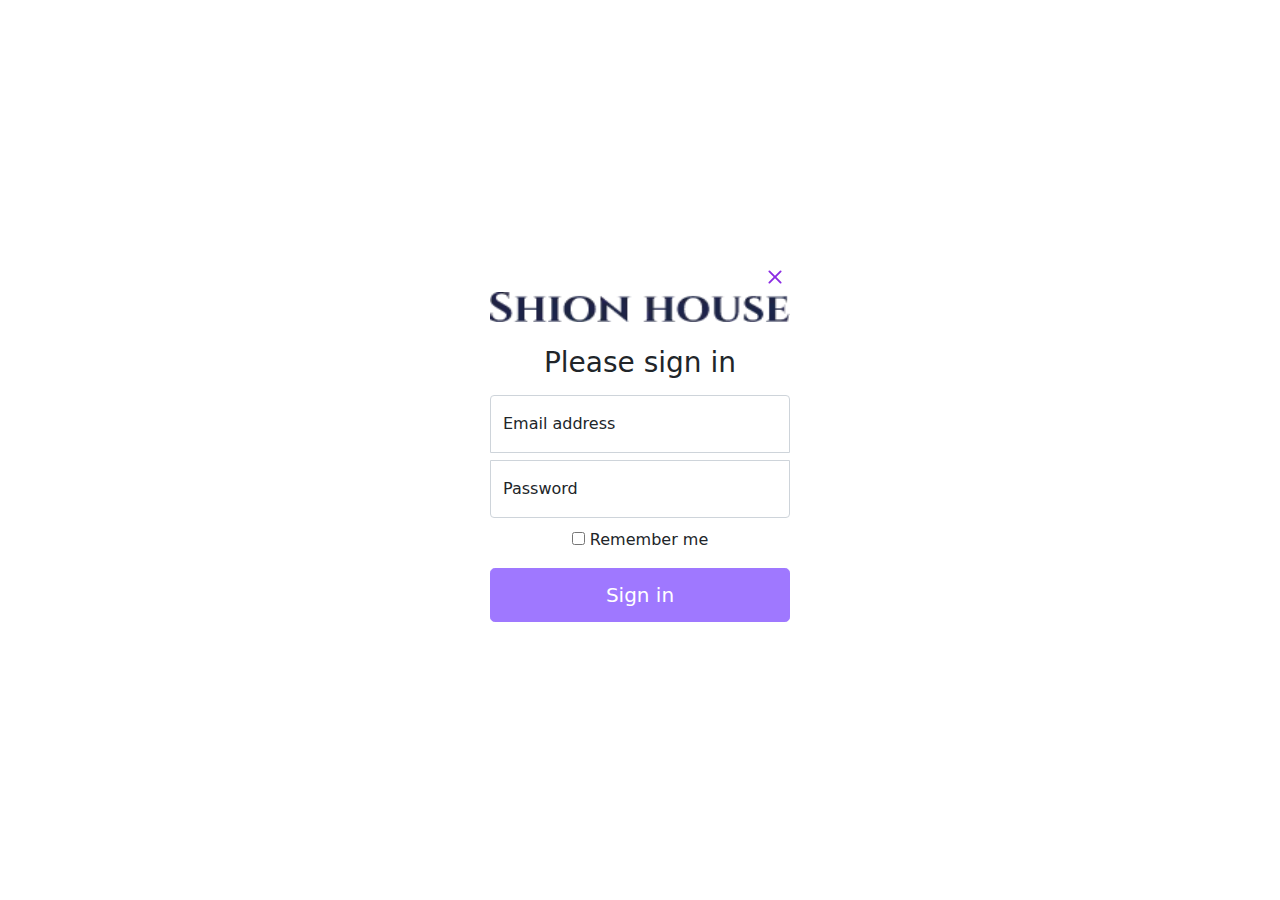
<file: zavrsni projekat/login.html>
<html lang="en">
<head>
    <meta charset="UTF-8">
    <meta http-equiv="X-UA-Compatible" content="IE=edge">
    <meta name="viewport" content="width=, initial-scale=1.0">
    <title>Login</title>
    <link rel="stylesheet" href="css/bootstrap.min.css">
	<link rel='stylesheet' type='text/css' media='screen' href='css/login.css'>
	<link rel="apple-touch-icon" sizes="180x180" href="favicon/apple-touch-icon.png">
    <link rel="icon" type="image/png" sizes="32x32" href="favicon/favicon-32x32.png">
    <link rel="icon" type="image/png" sizes="16x16" href="favicon/favicon-16x16.png">
    <link rel="manifest" href="site.webmanifest">
</head>
<body>
<div class="form-signin" cz-shortcut-listen="true">
	<a href="index.html" class="close">
		<svg xmlns="http://www.w3.org/2000/svg" width="30" height="30" fill="currentColor" class="bi bi-x" viewBox="0 0 16 16">
			<path d="M4.646 4.646a.5.5 0 0 1 .708 0L8 7.293l2.646-2.647a.5.5 0 0 1 .708.708L8.707 8l2.647 2.646a.5.5 0 0 1-.708.708L8 8.707l-2.646 2.647a.5.5 0 0 1-.708-.708L7.293 8 4.646 5.354a.5.5 0 0 1 0-.708z"/>
		  </svg>
	</a>
	<form class="text-center " >
		<img class="mb-4" src="img/logo.png.webp" alt="" width="300" height="30">
		<h1 class="h3 mb-3 fw-normal">Please sign in</h1>
	
		<div class="form-floating mb-2">
		  <input type="email" class="form-control" id="floatingInput" placeholder="name@example.com" required>
		  <label for="floatingInput">Email address</label>
		</div>
		<div class="form-floating mb-2">
		  <input type="password" class="form-control" id="floatingPassword" placeholder="Password" required>
		  <label for="floatingPassword">Password</label>
		</div>
	
		<div class="checkbox mb-3">
		  <label>
			<input type="checkbox" value="remember-me"> Remember me
		  </label>
		</div>
		<button class="w-100 btn btn-lg btn-primary" type="submit">Sign in</button>
	  </form>
	</div>
</body>
</html>
</file>
<file: zavrsni projekat/css/login.css>
html,
body {
  height: 100%;
}

body {
  display: flex;
  align-items: center;
  padding-top: 40px;
  padding-bottom: 40px;
 
}

.form-signin {
  width: 100%;
  max-width: 330px;
  padding: 15px;
  margin: auto;
}

.form-signin .checkbox {
  font-weight: 400;
}

.form-signin .form-floating:focus-within {
  z-index: 2;
}

.form-signin input[type="email"] {
  margin-bottom: -1px;
  border-bottom-right-radius: 0;
  border-bottom-left-radius: 0;
}

.form-signin input[type="password"] {
  margin-bottom: 10px;
  border-top-left-radius: 0;
  border-top-right-radius: 0;
}
.close{
	color: blueviolet;
	display: flex;
	justify-content: flex-end;
}
</file>
